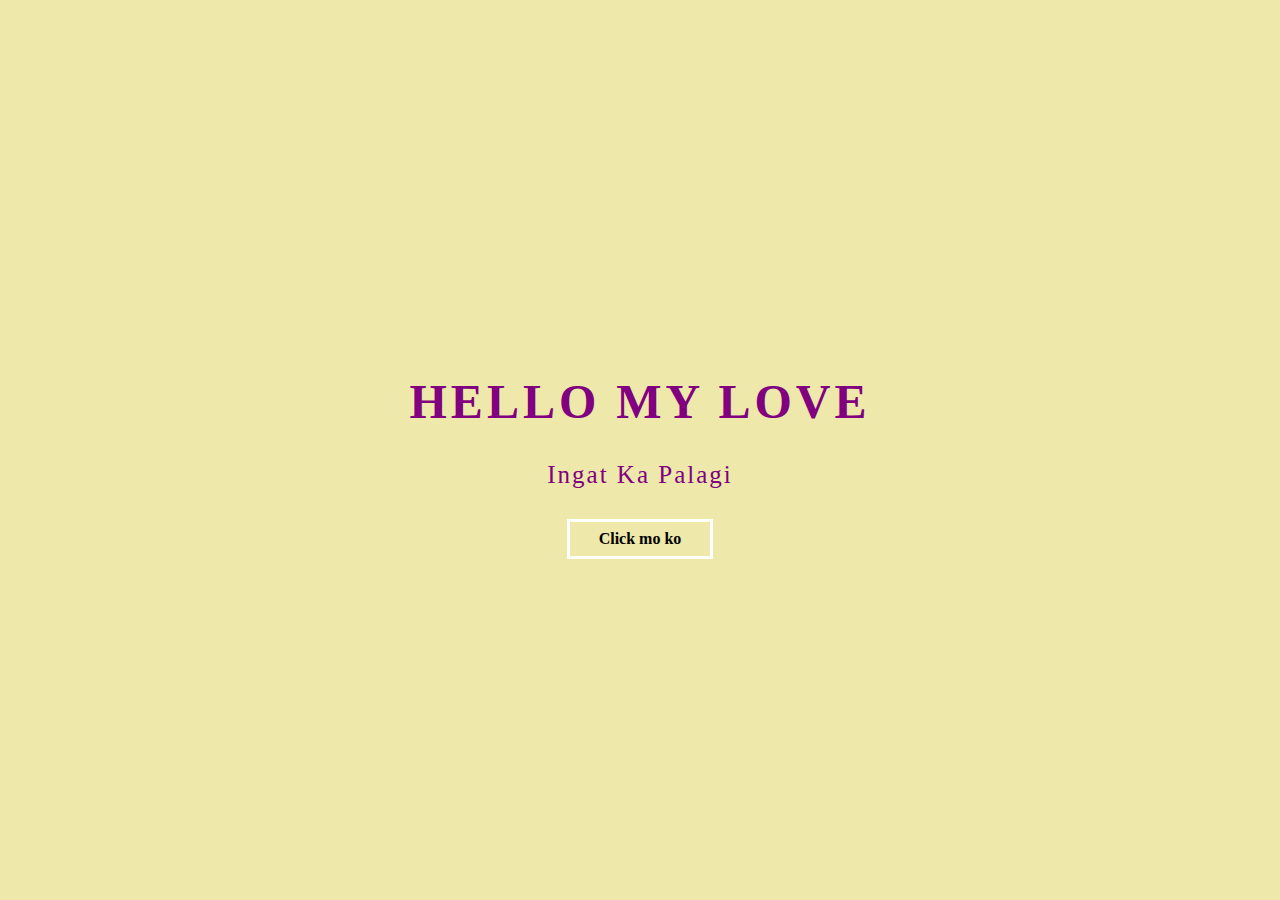
<file: index.html>
<!DOCTYPE html>
<html lang="en">
<head>
    <meta charset="UTF-8">
    <meta name="viewport" content="width=device-width, initial-scale=1.0">
    <title>For you my love</title>

    <style>
        body {
            background: palegoldenrod;
            font-family: cursive;
            margin: 0;
            padding: 0;
            display: flex;
            justify-content: center;
            align-items: center;
            min-height: 100vh;
        }

        .wrapper {
            text-align: center;
        }

        h1 {
            text-align: center;
            letter-spacing: 4px;
            font-size: 3rem;
            text-transform: uppercase;
            color: purple;
        }

        span {
            text-align: center;
            font-size: 25px;
            color: purple;
            letter-spacing: 2px;
            text-transform:capitalize;
        }

        .button {
            display: flex;
            align-items: center;
            justify-content: center;
        }

    
        .btn {
            display: inline-block;
            padding: 0.5rem 1.8rem;
            font-size: 16px;
            font-weight: 700;
            color: #000;
            border: 3px solid rgb(255, 255, 255);
            cursor: pointer;
            position: relative;
            margin-top: 30px;
            background-color: transparent;
            text-decoration: none;
            overflow: hidden;
            z-index: 1;
            font-family: inherit;
        }

        .btn::before {
            content: "";
            position: absolute;
            left: 0;
            top: 0;
            width: 100%;
            height: 100%;
            background-color: rgb(255, 255, 255);
            transform: translateX(-100%);
            transition: all .3s;
            z-index: -1;
        }

        .btn:hover::before {
            transform: translateX(0);
        }
    </style>


</head>
<body>
    

     <div class="wrapper">
     <h1>Hello my love</h1>
     <span>Ingat ka palagi</span>
     <div class="button">
     <a class="btn" href="flowers.html">Click mo ko</a>
     </div>
    </div>

</body>
</html>
</file>
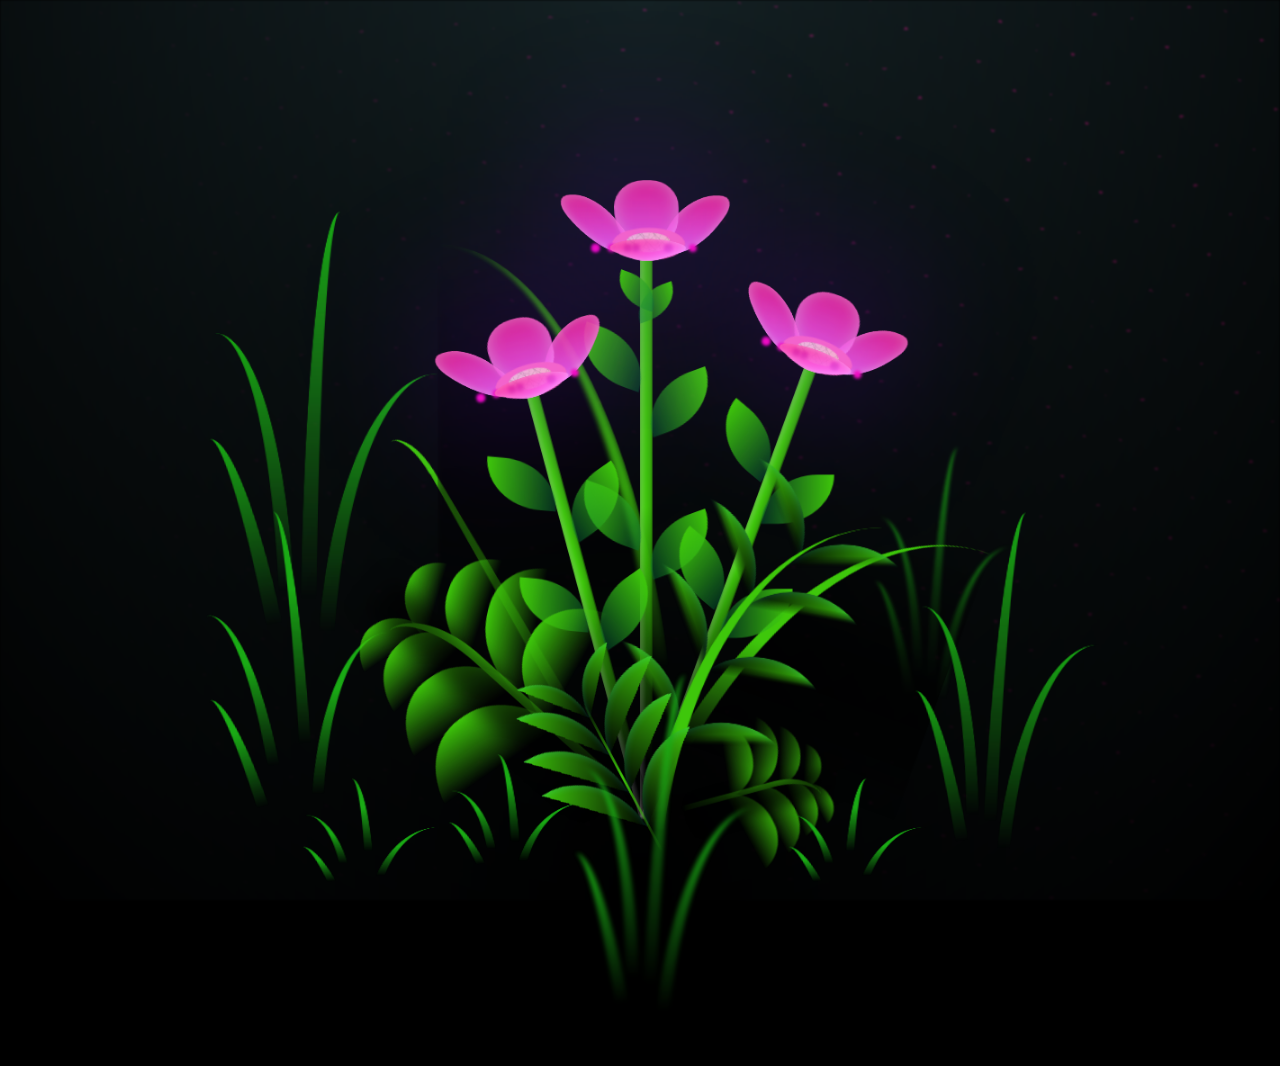
<file: flowers.html>
<!DOCTYPE html>
<html lang="en">
<head>
    <meta charset="UTF-8">
    <meta http-equiv="X-UA-Compatible" content="IE=edge">
    <meta name="viewport" content="width=device-width, initial-scale=1.0">
    <link rel="stylesheet" href="main.css">
    <link rel="icon" href="flowers.png" type="image/x-icon">
    <title>Flowers 4 U</title>
</head>
<body class="container">
    <div class="night"></div>
    <div class="flowers">
      <div class="flower flower--1">
        <div class="flower__leafs flower__leafs--1">
          <div class="flower__leaf flower__leaf--1"></div>
          <div class="flower__leaf flower__leaf--2"></div>
          <div class="flower__leaf flower__leaf--3"></div>
          <div class="flower__leaf flower__leaf--4"></div>
          <div class="flower__white-circle"></div>
  
          <div class="flower__light flower__light--1"></div>
          <div class="flower__light flower__light--2"></div>
          <div class="flower__light flower__light--3"></div>
          <div class="flower__light flower__light--4"></div>
          <div class="flower__light flower__light--5"></div>
          <div class="flower__light flower__light--6"></div>
          <div class="flower__light flower__light--7"></div>
          <div class="flower__light flower__light--8"></div>
  
        </div>
        <div class="flower__line">
          <div class="flower__line__leaf flower__line__leaf--1"></div>
          <div class="flower__line__leaf flower__line__leaf--2"></div>
          <div class="flower__line__leaf flower__line__leaf--3"></div>
          <div class="flower__line__leaf flower__line__leaf--4"></div>
          <div class="flower__line__leaf flower__line__leaf--5"></div>
          <div class="flower__line__leaf flower__line__leaf--6"></div>
        </div>
      </div>
  
      <div class="flower flower--2">
        <div class="flower__leafs flower__leafs--2">
          <div class="flower__leaf flower__leaf--1"></div>
          <div class="flower__leaf flower__leaf--2"></div>
          <div class="flower__leaf flower__leaf--3"></div>
          <div class="flower__leaf flower__leaf--4"></div>
          <div class="flower__white-circle"></div>
  
          <div class="flower__light flower__light--1"></div>
          <div class="flower__light flower__light--2"></div>
          <div class="flower__light flower__light--3"></div>
          <div class="flower__light flower__light--4"></div>
          <div class="flower__light flower__light--5"></div>
          <div class="flower__light flower__light--6"></div>
          <div class="flower__light flower__light--7"></div>
          <div class="flower__light flower__light--8"></div>
  
        </div>
        <div class="flower__line">
          <div class="flower__line__leaf flower__line__leaf--1"></div>
          <div class="flower__line__leaf flower__line__leaf--2"></div>
          <div class="flower__line__leaf flower__line__leaf--3"></div>
          <div class="flower__line__leaf flower__line__leaf--4"></div>
        </div>
      </div>
  
      <div class="flower flower--3">
        <div class="flower__leafs flower__leafs--3">
          <div class="flower__leaf flower__leaf--1"></div>
          <div class="flower__leaf flower__leaf--2"></div>
          <div class="flower__leaf flower__leaf--3"></div>
          <div class="flower__leaf flower__leaf--4"></div>
          <div class="flower__white-circle"></div>
  
          <div class="flower__light flower__light--1"></div>
          <div class="flower__light flower__light--2"></div>
          <div class="flower__light flower__light--3"></div>
          <div class="flower__light flower__light--4"></div>
          <div class="flower__light flower__light--5"></div>
          <div class="flower__light flower__light--6"></div>
          <div class="flower__light flower__light--7"></div>
          <div class="flower__light flower__light--8"></div>
  
        </div>
        <div class="flower__line">
          <div class="flower__line__leaf flower__line__leaf--1"></div>
          <div class="flower__line__leaf flower__line__leaf--2"></div>
          <div class="flower__line__leaf flower__line__leaf--3"></div>
          <div class="flower__line__leaf flower__line__leaf--4"></div>
        </div>
      </div>
  
      <div class="grow-ans" style="--d:1.2s">
        <div class="flower__g-long">
          <div class="flower__g-long__top"></div>
          <div class="flower__g-long__bottom"></div>
        </div>
      </div>
  
      <div class="growing-grass">
        <div class="flower__grass flower__grass--1">
          <div class="flower__grass--top"></div>
          <div class="flower__grass--bottom"></div>
          <div class="flower__grass__leaf flower__grass__leaf--1"></div>
          <div class="flower__grass__leaf flower__grass__leaf--2"></div>
          <div class="flower__grass__leaf flower__grass__leaf--3"></div>
          <div class="flower__grass__leaf flower__grass__leaf--4"></div>
          <div class="flower__grass__leaf flower__grass__leaf--5"></div>
          <div class="flower__grass__leaf flower__grass__leaf--6"></div>
          <div class="flower__grass__leaf flower__grass__leaf--7"></div>
          <div class="flower__grass__leaf flower__grass__leaf--8"></div>
          <div class="flower__grass__overlay"></div>
        </div>
      </div>
  
      <div class="growing-grass">
        <div class="flower__grass flower__grass--2">
          <div class="flower__grass--top"></div>
          <div class="flower__grass--bottom"></div>
          <div class="flower__grass__leaf flower__grass__leaf--1"></div>
          <div class="flower__grass__leaf flower__grass__leaf--2"></div>
          <div class="flower__grass__leaf flower__grass__leaf--3"></div>
          <div class="flower__grass__leaf flower__grass__leaf--4"></div>
          <div class="flower__grass__leaf flower__grass__leaf--5"></div>
          <div class="flower__grass__leaf flower__grass__leaf--6"></div>
          <div class="flower__grass__leaf flower__grass__leaf--7"></div>
          <div class="flower__grass__leaf flower__grass__leaf--8"></div>
          <div class="flower__grass__overlay"></div>
        </div>
      </div>
  
      <div class="grow-ans" style="--d:2.4s">
        <div class="flower__g-right flower__g-right--1">
          <div class="leaf"></div>
        </div>
      </div>
  
      <div class="grow-ans" style="--d:2.8s">
        <div class="flower__g-right flower__g-right--2">
          <div class="leaf"></div>
        </div>
      </div>
  
      <div class="grow-ans" style="--d:2.8s">
        <div class="flower__g-front">
          <div class="flower__g-front__leaf-wrapper flower__g-front__leaf-wrapper--1">
            <div class="flower__g-front__leaf"></div>
          </div>
          <div class="flower__g-front__leaf-wrapper flower__g-front__leaf-wrapper--2">
            <div class="flower__g-front__leaf"></div>
          </div>
          <div class="flower__g-front__leaf-wrapper flower__g-front__leaf-wrapper--3">
            <div class="flower__g-front__leaf"></div>
          </div>
          <div class="flower__g-front__leaf-wrapper flower__g-front__leaf-wrapper--4">
            <div class="flower__g-front__leaf"></div>
          </div>
          <div class="flower__g-front__leaf-wrapper flower__g-front__leaf-wrapper--5">
            <div class="flower__g-front__leaf"></div>
          </div>
          <div class="flower__g-front__leaf-wrapper flower__g-front__leaf-wrapper--6">
            <div class="flower__g-front__leaf"></div>
          </div>
          <div class="flower__g-front__leaf-wrapper flower__g-front__leaf-wrapper--7">
            <div class="flower__g-front__leaf"></div>
          </div>
          <div class="flower__g-front__leaf-wrapper flower__g-front__leaf-wrapper--8">
            <div class="flower__g-front__leaf"></div>
          </div>
          <div class="flower__g-front__line"></div>
        </div>
      </div>
  
      <div class="grow-ans" style="--d:3.2s">
        <div class="flower__g-fr">
          <div class="leaf"></div>
          <div class="flower__g-fr__leaf flower__g-fr__leaf--1"></div>
          <div class="flower__g-fr__leaf flower__g-fr__leaf--2"></div>
          <div class="flower__g-fr__leaf flower__g-fr__leaf--3"></div>
          <div class="flower__g-fr__leaf flower__g-fr__leaf--4"></div>
          <div class="flower__g-fr__leaf flower__g-fr__leaf--5"></div>
          <div class="flower__g-fr__leaf flower__g-fr__leaf--6"></div>
          <div class="flower__g-fr__leaf flower__g-fr__leaf--7"></div>
          <div class="flower__g-fr__leaf flower__g-fr__leaf--8"></div>
        </div>
      </div>
  
      <div class="long-g long-g--0">
        <div class="grow-ans" style="--d:3s">
          <div class="leaf leaf--0"></div>
        </div>
        <div class="grow-ans" style="--d:2.2s">
          <div class="leaf leaf--1"></div>
        </div>
        <div class="grow-ans" style="--d:3.4s">
          <div class="leaf leaf--2"></div>
        </div>
        <div class="grow-ans" style="--d:3.6s">
          <div class="leaf leaf--3"></div>
        </div>
      </div>
  
      <div class="long-g long-g--1">
        <div class="grow-ans" style="--d:3.6s">
          <div class="leaf leaf--0"></div>
        </div>
        <div class="grow-ans" style="--d:3.8s">
          <div class="leaf leaf--1"></div>
        </div>
        <div class="grow-ans" style="--d:4s">
          <div class="leaf leaf--2"></div>
        </div>
        <div class="grow-ans" style="--d:4.2s">
          <div class="leaf leaf--3"></div>
        </div>
      </div>
  
      <div class="long-g long-g--2">
        <div class="grow-ans" style="--d:4s">
          <div class="leaf leaf--0"></div>
        </div>
        <div class="grow-ans" style="--d:4.2s">
          <div class="leaf leaf--1"></div>
        </div>
        <div class="grow-ans" style="--d:4.4s">
          <div class="leaf leaf--2"></div>
        </div>
        <div class="grow-ans" style="--d:4.6s">
          <div class="leaf leaf--3"></div>
        </div>
      </div>
  
      <div class="long-g long-g--3">
        <div class="grow-ans" style="--d:4s">
          <div class="leaf leaf--0"></div>
        </div>
        <div class="grow-ans" style="--d:4.2s">
          <div class="leaf leaf--1"></div>
        </div>
        <div class="grow-ans" style="--d:3s">
          <div class="leaf leaf--2"></div>
        </div>
        <div class="grow-ans" style="--d:3.6s">
          <div class="leaf leaf--3"></div>
        </div>
      </div>
  
      <div class="long-g long-g--4">
        <div class="grow-ans" style="--d:4s">
          <div class="leaf leaf--0"></div>
        </div>
        <div class="grow-ans" style="--d:4.2s">
          <div class="leaf leaf--1"></div>
        </div>
        <div class="grow-ans" style="--d:3s">
          <div class="leaf leaf--2"></div>
        </div>
        <div class="grow-ans" style="--d:3.6s">
          <div class="leaf leaf--3"></div>
        </div>
      </div>
  
      <div class="long-g long-g--5">
        <div class="grow-ans" style="--d:4s">
          <div class="leaf leaf--0"></div>
        </div>
        <div class="grow-ans" style="--d:4.2s">
          <div class="leaf leaf--1"></div>
        </div>
        <div class="grow-ans" style="--d:3s">
          <div class="leaf leaf--2"></div>
        </div>
        <div class="grow-ans" style="--d:3.6s">
          <div class="leaf leaf--3"></div>
        </div>
      </div>
  
      <div class="long-g long-g--6">
        <div class="grow-ans" style="--d:4.2s">
          <div class="leaf leaf--0"></div>
        </div>
        <div class="grow-ans" style="--d:4.4s">
          <div class="leaf leaf--1"></div>
        </div>
        <div class="grow-ans" style="--d:4.6s">
          <div class="leaf leaf--2"></div>
        </div>
        <div class="grow-ans" style="--d:4.8s">
          <div class="leaf leaf--3"></div>
        </div>
      </div>
  
      <div class="long-g long-g--7">
        <div class="grow-ans" style="--d:3s">
          <div class="leaf leaf--0"></div>
        </div>
        <div class="grow-ans" style="--d:3.2s">
          <div class="leaf leaf--1"></div>
        </div>
        <div class="grow-ans" style="--d:3.5s">
          <div class="leaf leaf--2"></div>
        </div>
        <div class="grow-ans" style="--d:3.6s">
          <div class="leaf leaf--3"></div>
        </div>
      </div>
    </div>
    <script src="main.js"></script>
    <div class="bubbles">
        <div class="bubble"><svg class="heart" viewBox="0 0 32 32">
            <title>heart22</title>
            <path d="M23.6 2c-3.363 0-6.258 2.736-7.599 5.594-1.342-2.858-4.237-5.594-7.601-5.594-4.637 0-8.4 3.764-8.4 8.401 0 9.433 9.516 11.906 16.001 21.232 6.13-9.268 15.999-12.1 15.999-21.232 0-4.637-3.763-8.401-8.4-8.401z"></path>
          </svg>
        </div>
        <div class="bubble"><svg class="heart" viewBox="0 0 32 32">
            <title>heart22</title>
            <path d="M23.6 2c-3.363 0-6.258 2.736-7.599 5.594-1.342-2.858-4.237-5.594-7.601-5.594-4.637 0-8.4 3.764-8.4 8.401 0 9.433 9.516 11.906 16.001 21.232 6.13-9.268 15.999-12.1 15.999-21.232 0-4.637-3.763-8.401-8.4-8.401z"></path>
          </svg>
        </div>
        <div class="bubble"><svg class="heart" viewBox="0 0 32 32">
            <title>heart22</title>
            <path d="M23.6 2c-3.363 0-6.258 2.736-7.599 5.594-1.342-2.858-4.237-5.594-7.601-5.594-4.637 0-8.4 3.764-8.4 8.401 0 9.433 9.516 11.906 16.001 21.232 6.13-9.268 15.999-12.1 15.999-21.232 0-4.637-3.763-8.401-8.4-8.401z"></path>
          </svg>
        </div>
        <div class="bubble"><svg class="heart" viewBox="0 0 32 32">
            <title>heart22</title>
            <path d="M23.6 2c-3.363 0-6.258 2.736-7.599 5.594-1.342-2.858-4.237-5.594-7.601-5.594-4.637 0-8.4 3.764-8.4 8.401 0 9.433 9.516 11.906 16.001 21.232 6.13-9.268 15.999-12.1 15.999-21.232 0-4.637-3.763-8.401-8.4-8.401z"></path>
          </svg>
        </div>
        <div class="bubble"><svg class="heart" viewBox="0 0 32 32">
            <title>heart22</title>
            <path d="M23.6 2c-3.363 0-6.258 2.736-7.599 5.594-1.342-2.858-4.237-5.594-7.601-5.594-4.637 0-8.4 3.764-8.4 8.401 0 9.433 9.516 11.906 16.001 21.232 6.13-9.268 15.999-12.1 15.999-21.232 0-4.637-3.763-8.401-8.4-8.401z"></path>
          </svg>
        </div>
        <div class="bubble"><svg class="heart" viewBox="0 0 32 32">
            <title>heart22</title>
            <path d="M23.6 2c-3.363 0-6.258 2.736-7.599 5.594-1.342-2.858-4.237-5.594-7.601-5.594-4.637 0-8.4 3.764-8.4 8.401 0 9.433 9.516 11.906 16.001 21.232 6.13-9.268 15.999-12.1 15.999-21.232 0-4.637-3.763-8.401-8.4-8.401z"></path>
          </svg>
        </div>
        <div class="bubble"><svg class="heart" viewBox="0 0 32 32">
            <title>heart22</title>
            <path d="M23.6 2c-3.363 0-6.258 2.736-7.599 5.594-1.342-2.858-4.237-5.594-7.601-5.594-4.637 0-8.4 3.764-8.4 8.401 0 9.433 9.516 11.906 16.001 21.232 6.13-9.268 15.999-12.1 15.999-21.232 0-4.637-3.763-8.401-8.4-8.401z"></path>
          </svg>
        </div>
        <div class="bubble"><svg class="heart" viewBox="0 0 32 32">
            <title>heart22</title>
            <path d="M23.6 2c-3.363 0-6.258 2.736-7.599 5.594-1.342-2.858-4.237-5.594-7.601-5.594-4.637 0-8.4 3.764-8.4 8.401 0 9.433 9.516 11.906 16.001 21.232 6.13-9.268 15.999-12.1 15.999-21.232 0-4.637-3.763-8.401-8.4-8.401z"></path>
          </svg>
        </div>
        <div class="bubble"><svg class="heart" viewBox="0 0 32 32">
            <title>heart22</title>
            <path d="M23.6 2c-3.363 0-6.258 2.736-7.599 5.594-1.342-2.858-4.237-5.594-7.601-5.594-4.637 0-8.4 3.764-8.4 8.401 0 9.433 9.516 11.906 16.001 21.232 6.13-9.268 15.999-12.1 15.999-21.232 0-4.637-3.763-8.401-8.4-8.401z"></path>
          </svg>
        </div>
        <div class="bubble"><svg class="heart" viewBox="0 0 32 32">
            <title>heart22</title>
            <path d="M23.6 2c-3.363 0-6.258 2.736-7.599 5.594-1.342-2.858-4.237-5.594-7.601-5.594-4.637 0-8.4 3.764-8.4 8.401 0 9.433 9.516 11.906 16.001 21.232 6.13-9.268 15.999-12.1 15.999-21.232 0-4.637-3.763-8.401-8.4-8.401z"></path>
          </svg>
        </div>
        <div class="bubble"><svg class="heart" viewBox="0 0 32 32">
            <title>heart22</title>
            <path d="M23.6 2c-3.363 0-6.258 2.736-7.599 5.594-1.342-2.858-4.237-5.594-7.601-5.594-4.637 0-8.4 3.764-8.4 8.401 0 9.433 9.516 11.906 16.001 21.232 6.13-9.268 15.999-12.1 15.999-21.232 0-4.637-3.763-8.401-8.4-8.401z"></path>
          </svg>
        </div>
        <div class="bubble"><svg class="heart" viewBox="0 0 32 32">
            <title>heart22</title>
            <path d="M23.6 2c-3.363 0-6.258 2.736-7.599 5.594-1.342-2.858-4.237-5.594-7.601-5.594-4.637 0-8.4 3.764-8.4 8.401 0 9.433 9.516 11.906 16.001 21.232 6.13-9.268 15.999-12.1 15.999-21.232 0-4.637-3.763-8.401-8.4-8.401z"></path>
          </svg>
        </div>
        <div class="bubble"><svg class="heart" viewBox="0 0 32 32">
            <title>heart22</title>
            <path d="M23.6 2c-3.363 0-6.258 2.736-7.599 5.594-1.342-2.858-4.237-5.594-7.601-5.594-4.637 0-8.4 3.764-8.4 8.401 0 9.433 9.516 11.906 16.001 21.232 6.13-9.268 15.999-12.1 15.999-21.232 0-4.637-3.763-8.401-8.4-8.401z"></path>
          </svg>
        </div>
        <div class="bubble"><svg class="heart" viewBox="0 0 32 32">
            <title>heart22</title>
            <path d="M23.6 2c-3.363 0-6.258 2.736-7.599 5.594-1.342-2.858-4.237-5.594-7.601-5.594-4.637 0-8.4 3.764-8.4 8.401 0 9.433 9.516 11.906 16.001 21.232 6.13-9.268 15.999-12.1 15.999-21.232 0-4.637-3.763-8.401-8.4-8.401z"></path>
          </svg>
        </div>
        <div class="bubble"><svg class="heart" viewBox="0 0 32 32">
            <title>heart22</title>
            <path d="M23.6 2c-3.363 0-6.258 2.736-7.599 5.594-1.342-2.858-4.237-5.594-7.601-5.594-4.637 0-8.4 3.764-8.4 8.401 0 9.433 9.516 11.906 16.001 21.232 6.13-9.268 15.999-12.1 15.999-21.232 0-4.637-3.763-8.401-8.4-8.401z"></path>
          </svg>
        </div>
        <div class="bubble"><svg class="heart" viewBox="0 0 32 32">
            <title>heart22</title>
            <path d="M23.6 2c-3.363 0-6.258 2.736-7.599 5.594-1.342-2.858-4.237-5.594-7.601-5.594-4.637 0-8.4 3.764-8.4 8.401 0 9.433 9.516 11.906 16.001 21.232 6.13-9.268 15.999-12.1 15.999-21.232 0-4.637-3.763-8.401-8.4-8.401z"></path>
          </svg>
        </div>
        <div class="bubble"><svg class="heart" viewBox="0 0 32 32">
            <title>heart22</title>
            <path d="M23.6 2c-3.363 0-6.258 2.736-7.599 5.594-1.342-2.858-4.237-5.594-7.601-5.594-4.637 0-8.4 3.764-8.4 8.401 0 9.433 9.516 11.906 16.001 21.232 6.13-9.268 15.999-12.1 15.999-21.232 0-4.637-3.763-8.401-8.4-8.401z"></path>
          </svg>
        </div>
        <div class="bubble"><svg class="heart" viewBox="0 0 32 32">
            <title>heart22</title>
            <path d="M23.6 2c-3.363 0-6.258 2.736-7.599 5.594-1.342-2.858-4.237-5.594-7.601-5.594-4.637 0-8.4 3.764-8.4 8.401 0 9.433 9.516 11.906 16.001 21.232 6.13-9.268 15.999-12.1 15.999-21.232 0-4.637-3.763-8.401-8.4-8.401z"></path>
          </svg>
        </div>
        <div class="bubble"><svg class="heart" viewBox="0 0 32 32">
            <title>heart22</title>
            <path d="M23.6 2c-3.363 0-6.258 2.736-7.599 5.594-1.342-2.858-4.237-5.594-7.601-5.594-4.637 0-8.4 3.764-8.4 8.401 0 9.433 9.516 11.906 16.001 21.232 6.13-9.268 15.999-12.1 15.999-21.232 0-4.637-3.763-8.401-8.4-8.401z"></path>
          </svg>
        </div>
        <div class="bubble"><svg class="heart" viewBox="0 0 32 32">
            <title>heart22</title>
            <path d="M23.6 2c-3.363 0-6.258 2.736-7.599 5.594-1.342-2.858-4.237-5.594-7.601-5.594-4.637 0-8.4 3.764-8.4 8.401 0 9.433 9.516 11.906 16.001 21.232 6.13-9.268 15.999-12.1 15.999-21.232 0-4.637-3.763-8.401-8.4-8.401z"></path>
          </svg>
  </body>
</html>
</file>
<file: main.css>
*,
*::after,
*::before {
  padding: 0;
  margin: 0;
  box-sizing: border-box;
}

:root {
  --dark-color: #000;
}

body {
  display: flex;
  align-items: flex-end;
  justify-content: center;
  min-height: 100vh;
  background-color: var(--dark-color);
  overflow: hidden;
  perspective: 1000px;
}

.night {
  position: fixed;
  left: 50%;
  top: 0;
  transform: translateX(-50%);
  width: 100%;
  height: 100%;
  filter: blur(0.1vmin);
  background-image: radial-gradient(ellipse at top, transparent 0%, var(--dark-color)), radial-gradient(ellipse at bottom, var(--dark-color), rgba(145, 233, 255, 0.2)), repeating-linear-gradient(220deg, rgb(0, 0, 0) 0px, rgb(0, 0, 0) 19px, transparent 19px, transparent 22px), repeating-linear-gradient(189deg, rgb(0, 0, 0) 0px, rgb(0, 0, 0) 19px, transparent 19px, transparent 22px), repeating-linear-gradient(148deg, rgb(0, 0, 0) 0px, rgb(0, 0, 0) 19px, transparent 19px, transparent 22px), linear-gradient(90deg, rgb(0, 0, 0), rgb(255, 0, 140));
}

.flowers {
  position: relative;
  transform: scale(0.9);
}

.flower {
  position: absolute;
  bottom: 10vmin;
  transform-origin: bottom center;
  z-index: 10;
  --fl-speed: 0.8s;
}
.flower--1 {
  -webkit-animation: moving-flower-1 4s linear infinite;
          animation: moving-flower-1 4s linear infinite;
}
.flower--1 .flower__line {
  height: 70vmin;
  -webkit-animation-delay: 0.3s;
          animation-delay: 0.3s;
}
.flower--1 .flower__line__leaf--1 {
  -webkit-animation: blooming-leaf-right var(--fl-speed) 1.6s backwards;
          animation: blooming-leaf-right var(--fl-speed) 1.6s backwards;
}
.flower--1 .flower__line__leaf--2 {
  -webkit-animation: blooming-leaf-right var(--fl-speed) 1.4s backwards;
          animation: blooming-leaf-right var(--fl-speed) 1.4s backwards;
}
.flower--1 .flower__line__leaf--3 {
  -webkit-animation: blooming-leaf-left var(--fl-speed) 1.2s backwards;
          animation: blooming-leaf-left var(--fl-speed) 1.2s backwards;
}
.flower--1 .flower__line__leaf--4 {
  -webkit-animation: blooming-leaf-left var(--fl-speed) 1s backwards;
          animation: blooming-leaf-left var(--fl-speed) 1s backwards;
}
.flower--1 .flower__line__leaf--5 {
  -webkit-animation: blooming-leaf-right var(--fl-speed) 1.8s backwards;
          animation: blooming-leaf-right var(--fl-speed) 1.8s backwards;
}
.flower--1 .flower__line__leaf--6 {
  -webkit-animation: blooming-leaf-left var(--fl-speed) 2s backwards;
          animation: blooming-leaf-left var(--fl-speed) 2s backwards;
}
.flower--2 {
  left: 50%;
  transform: rotate(20deg);
  -webkit-animation: moving-flower-2 4s linear infinite;
          animation: moving-flower-2 4s linear infinite;
}
.flower--2 .flower__line {
  height: 60vmin;
  -webkit-animation-delay: 0.6s;
          animation-delay: 0.6s;
}
.flower--2 .flower__line__leaf--1 {
  -webkit-animation: blooming-leaf-right var(--fl-speed) 1.9s backwards;
          animation: blooming-leaf-right var(--fl-speed) 1.9s backwards;
}
.flower--2 .flower__line__leaf--2 {
  -webkit-animation: blooming-leaf-right var(--fl-speed) 1.7s backwards;
          animation: blooming-leaf-right var(--fl-speed) 1.7s backwards;
}
.flower--2 .flower__line__leaf--3 {
  -webkit-animation: blooming-leaf-left var(--fl-speed) 1.5s backwards;
          animation: blooming-leaf-left var(--fl-speed) 1.5s backwards;
}
.flower--2 .flower__line__leaf--4 {
  -webkit-animation: blooming-leaf-left var(--fl-speed) 1.3s backwards;
          animation: blooming-leaf-left var(--fl-speed) 1.3s backwards;
}
.flower--3 {
  left: 50%;
  transform: rotate(-15deg);
  -webkit-animation: moving-flower-3 4s linear infinite;
          animation: moving-flower-3 4s linear infinite;
}
.flower--3 .flower__line {
  -webkit-animation-delay: 0.9s;
          animation-delay: 0.9s;
}
.flower--3 .flower__line__leaf--1 {
  -webkit-animation: blooming-leaf-right var(--fl-speed) 2.5s backwards;
          animation: blooming-leaf-right var(--fl-speed) 2.5s backwards;
}
.flower--3 .flower__line__leaf--2 {
  -webkit-animation: blooming-leaf-right var(--fl-speed) 2.3s backwards;
          animation: blooming-leaf-right var(--fl-speed) 2.3s backwards;
}
.flower--3 .flower__line__leaf--3 {
  -webkit-animation: blooming-leaf-left var(--fl-speed) 2.1s backwards;
          animation: blooming-leaf-left var(--fl-speed) 2.1s backwards;
}
.flower--3 .flower__line__leaf--4 {
  -webkit-animation: blooming-leaf-left var(--fl-speed) 1.9s backwards;
          animation: blooming-leaf-left var(--fl-speed) 1.9s backwards;
}
.flower__leafs {
  position: relative;
  -webkit-animation: blooming-flower 2s backwards;
          animation: blooming-flower 2s backwards;
}
.flower__leafs--1 {
  -webkit-animation-delay: 1.1s;
          animation-delay: 1.1s;
}
.flower__leafs--2 {
  -webkit-animation-delay: 1.4s;
          animation-delay: 1.4s;
}
.flower__leafs--3 {
  -webkit-animation-delay: 1.7s;
          animation-delay: 1.7s;
}
.flower__leafs::after {
  content: "";
  position: absolute;
  left: 0;
  top: 0;
  transform: translate(-50%, -100%);
  width: 8vmin;
  height: 8vmin;
  background-color: #7F00FF;
  filter: blur(10vmin);
}
.flower__leaf {
  position: absolute;
  bottom: 0;
  left: 50%;
  width: 8vmin;
  height: 11vmin;
  border-radius: 51% 49% 47% 53%/44% 45% 55% 69%;
  background-color: #FC0FC0;
  background-image: linear-gradient(to top, #FF6FFF, #F72798);
  transform-origin: bottom center;
  opacity: 0.9;
  box-shadow: inset 0 0 2vmin rgba(255, 255, 255, 0.5);
}
.flower__leaf--1 {
  transform: translate(-10%, 1%) rotateY(40deg) rotateX(-50deg);
}
.flower__leaf--2 {
  transform: translate(-50%, -4%) rotateX(40deg);
}
.flower__leaf--3 {
  transform: translate(-90%, 0%) rotateY(45deg) rotateX(50deg);
}
.flower__leaf--4 {
  width: 8vmin;
  height: 8vmin;
  transform-origin: bottom left;
  border-radius: 4vmin 10vmin 4vmin 4vmin;
  transform: translate(0%, 18%) rotateX(70deg) rotate(-43deg);
  background-image: linear-gradient(to top, #FF6FFF, #F72798);
  z-index: 1;
  opacity: 0.8;
}
.flower__white-circle {
  position: absolute;
  left: -3.5vmin;
  top: -3vmin;
  width: 9vmin;
  height: 4vmin;
  border-radius: 50%;
  background-color: #FF6EC7;
}
.flower__white-circle::after {
  content: "";
  position: absolute;
  left: 50%;
  top: 45%;
  transform: translate(-50%, -50%);
  width: 60%;
  height: 60%;
  border-radius: inherit;
  background-image: repeating-linear-gradient(135deg, rgba(0, 0, 0, 0.03) 0px, rgba(0, 0, 0, 0.03) 1px, transparent 1px, transparent 12px), repeating-linear-gradient(45deg, rgba(0, 0, 0, 0.03) 0px, rgba(0, 0, 0, 0.03) 1px, transparent 1px, transparent 12px), repeating-linear-gradient(67.5deg, rgba(0, 0, 0, 0.03) 0px, rgba(0, 0, 0, 0.03) 1px, transparent 1px, transparent 12px), repeating-linear-gradient(135deg, rgba(0, 0, 0, 0.03) 0px, rgba(0, 0, 0, 0.03) 1px, transparent 1px, transparent 12px), repeating-linear-gradient(45deg, rgba(0, 0, 0, 0.03) 0px, rgba(0, 0, 0, 0.03) 1px, transparent 1px, transparent 12px), repeating-linear-gradient(112.5deg, rgba(0, 0, 0, 0.03) 0px, rgba(0, 0, 0, 0.03) 1px, transparent 1px, transparent 12px), repeating-linear-gradient(112.5deg, rgba(0, 0, 0, 0.03) 0px, rgba(0, 0, 0, 0.03) 1px, transparent 1px, transparent 12px), repeating-linear-gradient(45deg, rgba(0, 0, 0, 0.03) 0px, rgba(0, 0, 0, 0.03) 1px, transparent 1px, transparent 12px), repeating-linear-gradient(22.5deg, rgba(0, 0, 0, 0.03) 0px, rgba(0, 0, 0, 0.03) 1px, transparent 1px, transparent 12px), repeating-linear-gradient(45deg, rgba(0, 0, 0, 0.03) 0px, rgba(0, 0, 0, 0.03) 1px, transparent 1px, transparent 12px), repeating-linear-gradient(22.5deg, rgba(0, 0, 0, 0.03) 0px, rgba(0, 0, 0, 0.03) 1px, transparent 1px, transparent 12px), repeating-linear-gradient(135deg, rgba(0, 0, 0, 0.03) 0px, rgba(0, 0, 0, 0.03) 1px, transparent 1px, transparent 12px), repeating-linear-gradient(157.5deg, rgba(0, 0, 0, 0.03) 0px, rgba(0, 0, 0, 0.03) 1px, transparent 1px, transparent 12px), repeating-linear-gradient(67.5deg, rgba(0, 0, 0, 0.03) 0px, rgba(0, 0, 0, 0.03) 1px, transparent 1px, transparent 12px), repeating-linear-gradient(67.5deg, rgba(0, 0, 0, 0.03) 0px, rgba(0, 0, 0, 0.03) 1px, transparent 1px, transparent 12px), linear-gradient(90deg, rgb(248, 200, 220), rgb(255, 192, 203));
}
.flower__line {
  height: 55vmin;
  width: 1.5vmin;
  background-image: linear-gradient(to left, rgba(0, 0, 0, 0.2), transparent, rgba(255, 255, 255, 0.2)), linear-gradient(to top, transparent 10%, #3EC70B, #3EC70B);
  box-shadow: inset 0 0 2px rgba(0, 0, 0, 0.5);
  -webkit-animation: grow-flower-tree 4s backwards;
          animation: grow-flower-tree 4s backwards;
}
.flower__line__leaf {
  --w: 7vmin;
  --h: calc(var(--w) + 2vmin);
  position: absolute;
  top: 20%;
  left: 90%;
  width: var(--w);
  height: var(--h);
  border-top-right-radius: var(--h);
  border-bottom-left-radius: var(--h);
  background-image: linear-gradient(to top, rgba(6, 110, 62, 0.4), #3EC70B);
}
.flower__line__leaf--1 {
  transform: rotate(70deg) rotateY(30deg);
}
.flower__line__leaf--2 {
  top: 45%;
  transform: rotate(70deg) rotateY(30deg);
}
.flower__line__leaf--3, .flower__line__leaf--4, .flower__line__leaf--6 {
  border-top-right-radius: 0;
  border-bottom-left-radius: 0;
  border-top-left-radius: var(--h);
  border-bottom-right-radius: var(--h);
  left: -460%;
  top: 12%;
  transform: rotate(-70deg) rotateY(30deg);
}
.flower__line__leaf--4 {
  top: 40%;
}
.flower__line__leaf--5 {
  top: 0;
  transform-origin: left;
  transform: rotate(70deg) rotateY(30deg) scale(0.6);
}
.flower__line__leaf--6 {
  top: -2%;
  left: -450%;
  transform-origin: right;
  transform: rotate(-70deg) rotateY(30deg) scale(0.6);
}
.flower__light {
  position: absolute;
  bottom: 0vmin;
  width: 1vmin;
  height: 1vmin;
  background-color: rgb(137, 0, 133);
  border-radius: 50%;
  filter: blur(0.2vmin);
  -webkit-animation: light-ans 4s linear infinite backwards;
          animation: light-ans 4s linear infinite backwards;
}
.flower__light:nth-child(odd) {
  background-color: #FC0FC0;
}
.flower__light--1 {
  left: -2vmin;
  -webkit-animation-delay: 1s;
          animation-delay: 1s;
}
.flower__light--2 {
  left: 3vmin;
  -webkit-animation-delay: 0.5s;
          animation-delay: 0.5s;
}
.flower__light--3 {
  left: -6vmin;
  -webkit-animation-delay: 0.3s;
          animation-delay: 0.3s;
}
.flower__light--4 {
  left: 6vmin;
  -webkit-animation-delay: 0.9s;
          animation-delay: 0.9s;
}
.flower__light--5 {
  left: -1vmin;
  -webkit-animation-delay: 1.5s;
          animation-delay: 1.5s;
}
.flower__light--6 {
  left: -4vmin;
  -webkit-animation-delay: 3s;
          animation-delay: 3s;
}
.flower__light--7 {
  left: 3vmin;
  -webkit-animation-delay: 2s;
          animation-delay: 2s;
}
.flower__light--8 {
  left: -6vmin;
  -webkit-animation-delay: 3.5s;
          animation-delay: 3.5s;
}
.flower__grass {
  --c: #3EC70B;
  --line-w: 1.5vmin;
  position: absolute;
  bottom: 12vmin;
  left: -7vmin;
  display: flex;
  flex-direction: column;
  align-items: flex-end;
  z-index: 20;
  transform-origin: bottom center;
  transform: rotate(-48deg) rotateY(40deg);
}
.flower__grass--1 {
  -webkit-animation: moving-grass 2s linear infinite;
          animation: moving-grass 2s linear infinite;
}
.flower__grass--2 {
  left: 2vmin;
  bottom: 10vmin;
  transform: scale(0.5) rotate(75deg) rotateX(10deg) rotateY(-200deg);
  opacity: 0.8;
  z-index: 0;
  -webkit-animation: moving-grass--2 1.5s linear infinite;
          animation: moving-grass--2 1.5s linear infinite;
}
.flower__grass--top {
  width: 7vmin;
  height: 10vmin;
  border-top-right-radius: 100%;
  border-right: var(--line-w) solid var(--c);
  transform-origin: bottom center;
  transform: rotate(-2deg);
}
.flower__grass--bottom {
  margin-top: -2px;
  width: var(--line-w);
  height: 25vmin;
  background-image: linear-gradient(to top, transparent, var(--c));
}
.flower__grass__leaf {
  --size: 10vmin;
  position: absolute;
  width: calc(var(--size) * 2.1);
  height: var(--size);
  border-top-left-radius: var(--size);
  border-top-right-radius: var(--size);
  background-image: linear-gradient(to top, transparent, transparent 30%, var(--c));
  z-index: 100;
}
.flower__grass__leaf--1 {
  top: -6%;
  left: 30%;
  --size: 6vmin;
  transform: rotate(-20deg);
  -webkit-animation: growing-grass-ans--1 2s 2.6s backwards;
          animation: growing-grass-ans--1 2s 2.6s backwards;
}
@-webkit-keyframes growing-grass-ans--1 {
  0% {
    transform-origin: bottom left;
    transform: rotate(-20deg) scale(0);
  }
}
@keyframes growing-grass-ans--1 {
  0% {
    transform-origin: bottom left;
    transform: rotate(-20deg) scale(0);
  }
}
.flower__grass__leaf--2 {
  top: -5%;
  left: -110%;
  --size: 6vmin;
  transform: rotate(10deg);
  -webkit-animation: growing-grass-ans--2 2s 2.4s linear backwards;
          animation: growing-grass-ans--2 2s 2.4s linear backwards;
}
@-webkit-keyframes growing-grass-ans--2 {
  0% {
    transform-origin: bottom right;
    transform: rotate(10deg) scale(0);
  }
}
@keyframes growing-grass-ans--2 {
  0% {
    transform-origin: bottom right;
    transform: rotate(10deg) scale(0);
  }
}
.flower__grass__leaf--3 {
  top: 5%;
  left: 60%;
  --size: 8vmin;
  transform: rotate(-18deg) rotateX(-20deg);
  -webkit-animation: growing-grass-ans--3 2s 2.2s linear backwards;
          animation: growing-grass-ans--3 2s 2.2s linear backwards;
}
@-webkit-keyframes growing-grass-ans--3 {
  0% {
    transform-origin: bottom left;
    transform: rotate(-18deg) rotateX(-20deg) scale(0);
  }
}
@keyframes growing-grass-ans--3 {
  0% {
    transform-origin: bottom left;
    transform: rotate(-18deg) rotateX(-20deg) scale(0);
  }
}
.flower__grass__leaf--4 {
  top: 6%;
  left: -135%;
  --size: 8vmin;
  transform: rotate(2deg);
  -webkit-animation: growing-grass-ans--4 2s 2s linear backwards;
          animation: growing-grass-ans--4 2s 2s linear backwards;
}
@-webkit-keyframes growing-grass-ans--4 {
  0% {
    transform-origin: bottom right;
    transform: rotate(2deg) scale(0);
  }
}
@keyframes growing-grass-ans--4 {
  0% {
    transform-origin: bottom right;
    transform: rotate(2deg) scale(0);
  }
}
.flower__grass__leaf--5 {
  top: 20%;
  left: 60%;
  --size: 10vmin;
  transform: rotate(-24deg) rotateX(-20deg);
  -webkit-animation: growing-grass-ans--5 2s 1.8s linear backwards;
          animation: growing-grass-ans--5 2s 1.8s linear backwards;
}
@-webkit-keyframes growing-grass-ans--5 {
  0% {
    transform-origin: bottom left;
    transform: rotate(-24deg) rotateX(-20deg) scale(0);
  }
}
@keyframes growing-grass-ans--5 {
  0% {
    transform-origin: bottom left;
    transform: rotate(-24deg) rotateX(-20deg) scale(0);
  }
}
.flower__grass__leaf--6 {
  top: 22%;
  left: -180%;
  --size: 10vmin;
  transform: rotate(10deg);
  -webkit-animation: growing-grass-ans--6 2s 1.6s linear backwards;
          animation: growing-grass-ans--6 2s 1.6s linear backwards;
}
@-webkit-keyframes growing-grass-ans--6 {
  0% {
    transform-origin: bottom right;
    transform: rotate(10deg) scale(0);
  }
}
@keyframes growing-grass-ans--6 {
  0% {
    transform-origin: bottom right;
    transform: rotate(10deg) scale(0);
  }
}
.flower__grass__leaf--7 {
  top: 39%;
  left: 70%;
  --size: 10vmin;
  transform: rotate(-10deg);
  -webkit-animation: growing-grass-ans--7 2s 1.4s linear backwards;
          animation: growing-grass-ans--7 2s 1.4s linear backwards;
}
@-webkit-keyframes growing-grass-ans--7 {
  0% {
    transform-origin: bottom left;
    transform: rotate(-10deg) scale(0);
  }
}
@keyframes growing-grass-ans--7 {
  0% {
    transform-origin: bottom left;
    transform: rotate(-10deg) scale(0);
  }
}
.flower__grass__leaf--8 {
  top: 40%;
  left: -215%;
  --size: 11vmin;
  transform: rotate(10deg);
  -webkit-animation: growing-grass-ans--8 2s 1.2s linear backwards;
          animation: growing-grass-ans--8 2s 1.2s linear backwards;
}
@-webkit-keyframes growing-grass-ans--8 {
  0% {
    transform-origin: bottom right;
    transform: rotate(10deg) scale(0);
  }
}
@keyframes growing-grass-ans--8 {
  0% {
    transform-origin: bottom right;
    transform: rotate(10deg) scale(0);
  }
}
.flower__grass__overlay {
  position: absolute;
  top: -10%;
  right: 0%;
  width: 100%;
  height: 100%;
  background-color: rgba(0, 0, 0, 0.6);
  filter: blur(1.5vmin);
  z-index: 100;
}
.flower__g-long {
  --w: 2vmin;
  --h: 6vmin;
  --c: #3EC70B;
  position: absolute;
  bottom: 10vmin;
  left: -3vmin;
  transform-origin: bottom center;
  transform: rotate(-30deg) rotateY(-20deg);
  display: flex;
  flex-direction: column;
  align-items: flex-end;
  -webkit-animation: flower-g-long-ans 3s linear infinite;
          animation: flower-g-long-ans 3s linear infinite;
}
@-webkit-keyframes flower-g-long-ans {
  0%, 100% {
    transform: rotate(-30deg) rotateY(-20deg);
  }
  50% {
    transform: rotate(-32deg) rotateY(-20deg);
  }
}
@keyframes flower-g-long-ans {
  0%, 100% {
    transform: rotate(-30deg) rotateY(-20deg);
  }
  50% {
    transform: rotate(-32deg) rotateY(-20deg);
  }
}
.flower__g-long__top {
  top: calc(var(--h) * -1);
  width: calc(var(--w) + 1vmin);
  height: var(--h);
  border-top-right-radius: 100%;
  border-right: 0.7vmin solid var(--c);
  transform: translate(-0.7vmin, 1vmin);
}
.flower__g-long__bottom {
  width: var(--w);
  height: 50vmin;
  transform-origin: bottom center;
  background-image: linear-gradient(to top, transparent 30%, var(--c));
  box-shadow: inset 0 0 2px rgba(0, 0, 0, 0.5);
  -webkit-clip-path: polygon(35% 0, 65% 1%, 100% 100%, 0% 100%);
          clip-path: polygon(35% 0, 65% 1%, 100% 100%, 0% 100%);
}
.flower__g-right {
  position: absolute;
  bottom: 6vmin;
  left: -2vmin;
  transform-origin: bottom left;
  transform: rotate(20deg);
}
.flower__g-right .leaf {
  width: 30vmin;
  height: 50vmin;
  border-top-left-radius: 100%;
  border-left: 2vmin solid #3EC70B;
  background-image: linear-gradient(to bottom, transparent, var(--dark-color) 60%);
  -webkit-mask-image: linear-gradient(to top, transparent 30%, #3EC70B 60%);
}
.flower__g-right--1 {
  -webkit-animation: flower-g-right-ans 2.5s linear infinite;
          animation: flower-g-right-ans 2.5s linear infinite;
}
.flower__g-right--2 {
  left: 5vmin;
  transform: rotateY(-180deg);
  -webkit-animation: flower-g-right-ans--2 3s linear infinite;
          animation: flower-g-right-ans--2 3s linear infinite;
}
.flower__g-right--2 .leaf {
  height: 75vmin;
  filter: blur(0.3vmin);
  opacity: 0.8;
}
@-webkit-keyframes flower-g-right-ans {
  0%, 100% {
    transform: rotate(20deg);
  }
  50% {
    transform: rotate(24deg) rotateX(-20deg);
  }
}
@keyframes flower-g-right-ans {
  0%, 100% {
    transform: rotate(20deg);
  }
  50% {
    transform: rotate(24deg) rotateX(-20deg);
  }
}
@-webkit-keyframes flower-g-right-ans--2 {
  0%, 100% {
    transform: rotateY(-180deg) rotate(0deg) rotateX(-20deg);
  }
  50% {
    transform: rotateY(-180deg) rotate(6deg) rotateX(-20deg);
  }
}
@keyframes flower-g-right-ans--2 {
  0%, 100% {
    transform: rotateY(-180deg) rotate(0deg) rotateX(-20deg);
  }
  50% {
    transform: rotateY(-180deg) rotate(6deg) rotateX(-20deg);
  }
}
.flower__g-front {
  position: absolute;
  bottom: 6vmin;
  left: 2.5vmin;
  z-index: 100;
  transform-origin: bottom center;
  transform: rotate(-28deg) rotateY(30deg) scale(1.04);
  -webkit-animation: flower__g-front-ans 2s linear infinite;
          animation: flower__g-front-ans 2s linear infinite;
}
@-webkit-keyframes flower__g-front-ans {
  0%, 100% {
    transform: rotate(-28deg) rotateY(30deg) scale(1.04);
  }
  50% {
    transform: rotate(-35deg) rotateY(40deg) scale(1.04);
  }
}
@keyframes flower__g-front-ans {
  0%, 100% {
    transform: rotate(-28deg) rotateY(30deg) scale(1.04);
  }
  50% {
    transform: rotate(-35deg) rotateY(40deg) scale(1.04);
  }
}
.flower__g-front__line {
  width: 0.3vmin;
  height: 20vmin;
  background-image: linear-gradient(to top, transparent, #3EC70B, transparent 100%);
  position: relative;
}
.flower__g-front__leaf-wrapper {
  position: absolute;
  top: 0;
  left: 0;
  transform-origin: bottom left;
  transform: rotate(10deg);
}
.flower__g-front__leaf-wrapper:nth-child(even) {
  left: 0vmin;
  transform: rotateY(-180deg) rotate(5deg);
  -webkit-animation: flower__g-front__leaf-left-ans 1s ease-in backwards;
          animation: flower__g-front__leaf-left-ans 1s ease-in backwards;
}
.flower__g-front__leaf-wrapper:nth-child(odd) {
  -webkit-animation: flower__g-front__leaf-ans 1s ease-in backwards;
          animation: flower__g-front__leaf-ans 1s ease-in backwards;
}
.flower__g-front__leaf-wrapper--1 {
  top: -8vmin;
  transform: scale(0.7);
  -webkit-animation: flower__g-front__leaf-ans 1s 5.5s ease-in backwards !important;
          animation: flower__g-front__leaf-ans 1s 5.5s ease-in backwards !important;
}
.flower__g-front__leaf-wrapper--2 {
  top: -8vmin;
  transform: rotateY(-180deg) scale(0.7) !important;
  -webkit-animation: flower__g-front__leaf-left-ans-2 1s 4.6s ease-in backwards !important;
          animation: flower__g-front__leaf-left-ans-2 1s 4.6s ease-in backwards !important;
}
.flower__g-front__leaf-wrapper--3 {
  top: -3vmin;
  -webkit-animation: flower__g-front__leaf-ans 1s 4.6s ease-in backwards;
          animation: flower__g-front__leaf-ans 1s 4.6s ease-in backwards;
}
.flower__g-front__leaf-wrapper--4 {
  top: -3vmin;
  transform: rotateY(-180deg) scale(0.9) !important;
  -webkit-animation: flower__g-front__leaf-left-ans-2 1s 4.6s ease-in backwards !important;
          animation: flower__g-front__leaf-left-ans-2 1s 4.6s ease-in backwards !important;
}
@-webkit-keyframes flower__g-front__leaf-left-ans-2 {
  0% {
    transform: rotateY(-180deg) scale(0);
  }
}
@keyframes flower__g-front__leaf-left-ans-2 {
  0% {
    transform: rotateY(-180deg) scale(0);
  }
}
.flower__g-front__leaf-wrapper--5, .flower__g-front__leaf-wrapper--6 {
  top: 2vmin;
}
.flower__g-front__leaf-wrapper--7, .flower__g-front__leaf-wrapper--8 {
  top: 6.5vmin;
}
.flower__g-front__leaf-wrapper--2 {
  -webkit-animation-delay: 5.2s !important;
          animation-delay: 5.2s !important;
}
.flower__g-front__leaf-wrapper--3 {
  -webkit-animation-delay: 4.9s !important;
          animation-delay: 4.9s !important;
}
.flower__g-front__leaf-wrapper--5 {
  -webkit-animation-delay: 4.3s !important;
          animation-delay: 4.3s !important;
}
.flower__g-front__leaf-wrapper--6 {
  -webkit-animation-delay: 4.1s !important;
          animation-delay: 4.1s !important;
}
.flower__g-front__leaf-wrapper--7 {
  -webkit-animation-delay: 3.8s !important;
          animation-delay: 3.8s !important;
}
.flower__g-front__leaf-wrapper--8 {
  -webkit-animation-delay: 3.5s !important;
          animation-delay: 3.5s !important;
}
@-webkit-keyframes flower__g-front__leaf-ans {
  0% {
    transform: rotate(10deg) scale(0);
  }
}
@keyframes flower__g-front__leaf-ans {
  0% {
    transform: rotate(10deg) scale(0);
  }
}
@-webkit-keyframes flower__g-front__leaf-left-ans {
  0% {
    transform: rotateY(-180deg) rotate(5deg) scale(0);
  }
}
@keyframes flower__g-front__leaf-left-ans {
  0% {
    transform: rotateY(-180deg) rotate(5deg) scale(0);
  }
}
.flower__g-front__leaf {
  width: 10vmin;
  height: 10vmin;
  border-radius: 100% 0% 0% 100%/100% 100% 0% 0%;
  box-shadow: inset 0 2px 1vmin hsla(184deg, 97%, 58%, 0.2);
  background-image: linear-gradient(to bottom left, transparent, var(--dark-color)), linear-gradient(to bottom right, #3EC70B 50%, transparent 50%, transparent);
  -webkit-mask-image: linear-gradient(to bottom right, #3EC70B 50%, transparent 50%, transparent);
  mask-image: linear-gradient(to bottom right, #3EC70B 50%, transparent 50%, transparent);
}
.flower__g-fr {
  position: absolute;
  bottom: -4vmin;
  left: vmin;
  transform-origin: bottom left;
  z-index: 10;
  -webkit-animation: flower__g-fr-ans 2s linear infinite;
          animation: flower__g-fr-ans 2s linear infinite;
}
@-webkit-keyframes flower__g-fr-ans {
  0%, 100% {
    transform: rotate(2deg);
  }
  50% {
    transform: rotate(4deg);
  }
}
@keyframes flower__g-fr-ans {
  0%, 100% {
    transform: rotate(2deg);
  }
  50% {
    transform: rotate(4deg);
  }
}
.flower__g-fr .leaf {
  width: 30vmin;
  height: 50vmin;
  border-top-left-radius: 100%;
  border-left: 2vmin solid #3EC70B;
  -webkit-mask-image: linear-gradient(to top, transparent 25%, #3EC70B 50%);
  position: relative;
  z-index: 1;
}
.flower__g-fr__leaf {
  position: absolute;
  top: 0;
  left: 0;
  width: 10vmin;
  height: 10vmin;
  border-radius: 100% 0% 0% 100%/100% 100% 0% 0%;
  box-shadow: inset 0 2px 1vmin hsla(184deg, 97%, 58%, 0.2);
  background-image: linear-gradient(to bottom left, transparent, var(--dark-color) 98%), linear-gradient(to bottom right, #3EC70B 45%, transparent 50%, transparent);
  -webkit-mask-image: linear-gradient(135deg, #3EC70B 40%, transparent 50%, transparent);
}
.flower__g-fr__leaf--1 {
  left: 20vmin;
  transform: rotate(45deg);
  -webkit-animation: flower__g-fr-leaft-ans-1 0.5s 5.2s linear backwards;
          animation: flower__g-fr-leaft-ans-1 0.5s 5.2s linear backwards;
}
@-webkit-keyframes flower__g-fr-leaft-ans-1 {
  0% {
    transform-origin: left;
    transform: rotate(45deg) scale(0);
  }
}
@keyframes flower__g-fr-leaft-ans-1 {
  0% {
    transform-origin: left;
    transform: rotate(45deg) scale(0);
  }
}
.flower__g-fr__leaf--2 {
  left: 12vmin;
  top: -7vmin;
  transform: rotate(25deg) rotateY(-180deg);
  -webkit-animation: flower__g-fr-leaft-ans-6 0.5s 5s linear backwards;
          animation: flower__g-fr-leaft-ans-6 0.5s 5s linear backwards;
}
.flower__g-fr__leaf--3 {
  left: 15vmin;
  top: 6vmin;
  transform: rotate(55deg);
  -webkit-animation: flower__g-fr-leaft-ans-5 0.5s 4.8s linear backwards;
          animation: flower__g-fr-leaft-ans-5 0.5s 4.8s linear backwards;
}
.flower__g-fr__leaf--4 {
  left: 6vmin;
  top: -2vmin;
  transform: rotate(25deg) rotateY(-180deg);
  -webkit-animation: flower__g-fr-leaft-ans-6 0.5s 4.6s linear backwards;
          animation: flower__g-fr-leaft-ans-6 0.5s 4.6s linear backwards;
}
.flower__g-fr__leaf--5 {
  left: 10vmin;
  top: 14vmin;
  transform: rotate(55deg);
  -webkit-animation: flower__g-fr-leaft-ans-5 0.5s 4.4s linear backwards;
          animation: flower__g-fr-leaft-ans-5 0.5s 4.4s linear backwards;
}
@-webkit-keyframes flower__g-fr-leaft-ans-5 {
  0% {
    transform-origin: left;
    transform: rotate(55deg) scale(0);
  }
}
@keyframes flower__g-fr-leaft-ans-5 {
  0% {
    transform-origin: left;
    transform: rotate(55deg) scale(0);
  }
}
.flower__g-fr__leaf--6 {
  left: 0vmin;
  top: 6vmin;
  transform: rotate(25deg) rotateY(-180deg);
  -webkit-animation: flower__g-fr-leaft-ans-6 0.5s 4.2s linear backwards;
          animation: flower__g-fr-leaft-ans-6 0.5s 4.2s linear backwards;
}
@-webkit-keyframes flower__g-fr-leaft-ans-6 {
  0% {
    transform-origin: right;
    transform: rotate(25deg) rotateY(-180deg) scale(0);
  }
}
@keyframes flower__g-fr-leaft-ans-6 {
  0% {
    transform-origin: right;
    transform: rotate(25deg) rotateY(-180deg) scale(0);
  }
}
.flower__g-fr__leaf--7 {
  left: 5vmin;
  top: 22vmin;
  transform: rotate(45deg);
  -webkit-animation: flower__g-fr-leaft-ans-7 0.5s 4s linear backwards;
          animation: flower__g-fr-leaft-ans-7 0.5s 4s linear backwards;
}
@-webkit-keyframes flower__g-fr-leaft-ans-7 {
  0% {
    transform-origin: left;
    transform: rotate(45deg) scale(0);
  }
}
@keyframes flower__g-fr-leaft-ans-7 {
  0% {
    transform-origin: left;
    transform: rotate(45deg) scale(0);
  }
}
.flower__g-fr__leaf--8 {
  left: -4vmin;
  top: 15vmin;
  transform: rotate(15deg) rotateY(-180deg);
  -webkit-animation: flower__g-fr-leaft-ans-8 0.5s 3.8s linear backwards;
          animation: flower__g-fr-leaft-ans-8 0.5s 3.8s linear backwards;
}
@-webkit-keyframes flower__g-fr-leaft-ans-8 {
  0% {
    transform-origin: right;
    transform: rotate(15deg) rotateY(-180deg) scale(0);
  }
}
@keyframes flower__g-fr-leaft-ans-8 {
  0% {
    transform-origin: right;
    transform: rotate(15deg) rotateY(-180deg) scale(0);
  }
}

.long-g {
  position: absolute;
  bottom: 25vmin;
  left: -42vmin;
  transform-origin: bottom left;
}
.long-g--1 {
  bottom: 0vmin;
  transform: scale(0.8) rotate(-5deg);
}
.long-g--1 .leaf {
  -webkit-mask-image: linear-gradient(to top, transparent 40%, #3EC70B 80%) !important;
}
.long-g--1 .leaf--1 {
  --w: 5vmin;
  --h: 60vmin;
  left: -2vmin;
  transform: rotate(3deg) rotateY(-180deg);
}
.long-g--2, .long-g--3 {
  bottom: -3vmin;
  left: -35vmin;
  transform-origin: center;
  transform: scale(0.6) rotateX(60deg);
}
.long-g--2 .leaf, .long-g--3 .leaf {
  -webkit-mask-image: linear-gradient(to top, transparent 50%, #3EC70B 80%) !important;
}
.long-g--2 .leaf--1, .long-g--3 .leaf--1 {
  left: -1vmin;
  transform: rotateY(-180deg);
}
.long-g--3 {
  left: -17vmin;
  bottom: 0vmin;
}
.long-g--3 .leaf {
  -webkit-mask-image: linear-gradient(to top, transparent 40%, #3EC70B 80%) !important;
}
.long-g--4 {
  left: 25vmin;
  bottom: -3vmin;
  transform-origin: center;
  transform: scale(0.6) rotateX(60deg);
}
.long-g--4 .leaf {
  -webkit-mask-image: linear-gradient(to top, transparent 50%, #3EC70B 80%) !important;
}
.long-g--5 {
  left: 42vmin;
  bottom: 0vmin;
  transform: scale(0.8) rotate(2deg);
}
.long-g--6 {
  left: 0vmin;
  bottom: -20vmin;
  z-index: 100;
  filter: blur(0.3vmin);
  transform: scale(0.8) rotate(2deg);
}
.long-g--7 {
  left: 35vmin;
  bottom: 20vmin;
  z-index: -1;
  filter: blur(0.3vmin);
  transform: scale(0.6) rotate(2deg);
  opacity: 0.7;
}
.long-g .leaf {
  --w: 15vmin;
  --h: 40vmin;
  --c: #1aaa15;
  position: absolute;
  bottom: 0;
  width: var(--w);
  height: var(--h);
  border-top-left-radius: 100%;
  border-left: 2vmin solid var(--c);
  -webkit-mask-image: linear-gradient(to top, transparent 20%, var(--dark-color));
  transform-origin: bottom center;
}
.long-g .leaf--0 {
  left: 2vmin;
  -webkit-animation: leaf-ans-1 4s linear infinite;
          animation: leaf-ans-1 4s linear infinite;
}
.long-g .leaf--1 {
  --w: 5vmin;
  --h: 60vmin;
  -webkit-animation: leaf-ans-1 4s linear infinite;
          animation: leaf-ans-1 4s linear infinite;
}
.long-g .leaf--2 {
  --w: 10vmin;
  --h: 40vmin;
  left: -0.5vmin;
  bottom: 5vmin;
  transform-origin: bottom left;
  transform: rotateY(-180deg);
  -webkit-animation: leaf-ans-2 3s linear infinite;
          animation: leaf-ans-2 3s linear infinite;
}
.long-g .leaf--3 {
  --w: 5vmin;
  --h: 30vmin;
  left: -1vmin;
  bottom: 3.2vmin;
  transform-origin: bottom left;
  transform: rotate(-10deg) rotateY(-180deg);
  -webkit-animation: leaf-ans-3 3s linear infinite;
          animation: leaf-ans-3 3s linear infinite;
}

@-webkit-keyframes leaf-ans-1 {
  0%, 100% {
    transform: rotate(-5deg) scale(1);
  }
  50% {
    transform: rotate(5deg) scale(1.1);
  }
}

@keyframes leaf-ans-1 {
  0%, 100% {
    transform: rotate(-5deg) scale(1);
  }
  50% {
    transform: rotate(5deg) scale(1.1);
  }
}
@-webkit-keyframes leaf-ans-2 {
  0%, 100% {
    transform: rotateY(-180deg) rotate(5deg);
  }
  50% {
    transform: rotateY(-180deg) rotate(0deg) scale(1.1);
  }
}
@keyframes leaf-ans-2 {
  0%, 100% {
    transform: rotateY(-180deg) rotate(5deg);
  }
  50% {
    transform: rotateY(-180deg) rotate(0deg) scale(1.1);
  }
}
@-webkit-keyframes leaf-ans-3 {
  0%, 100% {
    transform: rotate(-10deg) rotateY(-180deg);
  }
  50% {
    transform: rotate(-20deg) rotateY(-180deg);
  }
}
@keyframes leaf-ans-3 {
  0%, 100% {
    transform: rotate(-10deg) rotateY(-180deg);
  }
  50% {
    transform: rotate(-20deg) rotateY(-180deg);
  }
}
.grow-ans {
  -webkit-animation: grow-ans 2s var(--d) backwards;
          animation: grow-ans 2s var(--d) backwards;
}

@-webkit-keyframes grow-ans {
  0% {
    transform: scale(0);
    opacity: 0;
  }
}

@keyframes grow-ans {
  0% {
    transform: scale(0);
    opacity: 0;
  }
}
@-webkit-keyframes light-ans {
  0% {
    opacity: 0;
    transform: translateY(0vmin);
  }
  25% {
    opacity: 1;
    transform: translateY(-5vmin) translateX(-2vmin);
  }
  50% {
    opacity: 1;
    transform: translateY(-15vmin) translateX(2vmin);
    filter: blur(0.2vmin);
  }
  75% {
    transform: translateY(-20vmin) translateX(-2vmin);
    filter: blur(0.2vmin);
  }
  100% {
    transform: translateY(-30vmin);
    opacity: 0;
    filter: blur(1vmin);
  }
}
@keyframes light-ans {
  0% {
    opacity: 0;
    transform: translateY(0vmin);
  }
  25% {
    opacity: 1;
    transform: translateY(-5vmin) translateX(-2vmin);
  }
  50% {
    opacity: 1;
    transform: translateY(-15vmin) translateX(2vmin);
    filter: blur(0.2vmin);
  }
  75% {
    transform: translateY(-20vmin) translateX(-2vmin);
    filter: blur(0.2vmin);
  }
  100% {
    transform: translateY(-30vmin);
    opacity: 0;
    filter: blur(1vmin);
  }
}
@-webkit-keyframes moving-flower-1 {
  0%, 100% {
    transform: rotate(2deg);
  }
  50% {
    transform: rotate(-2deg);
  }
}
@keyframes moving-flower-1 {
  0%, 100% {
    transform: rotate(2deg);
  }
  50% {
    transform: rotate(-2deg);
  }
}
@-webkit-keyframes moving-flower-2 {
  0%, 100% {
    transform: rotate(18deg);
  }
  50% {
    transform: rotate(14deg);
  }
}
@keyframes moving-flower-2 {
  0%, 100% {
    transform: rotate(18deg);
  }
  50% {
    transform: rotate(14deg);
  }
}
@-webkit-keyframes moving-flower-3 {
  0%, 100% {
    transform: rotate(-18deg);
  }
  50% {
    transform: rotate(-20deg) rotateY(-10deg);
  }
}
@keyframes moving-flower-3 {
  0%, 100% {
    transform: rotate(-18deg);
  }
  50% {
    transform: rotate(-20deg) rotateY(-10deg);
  }
}
@-webkit-keyframes blooming-leaf-right {
  0% {
    transform-origin: left;
    transform: rotate(70deg) rotateY(30deg) scale(0);
  }
}
@keyframes blooming-leaf-right {
  0% {
    transform-origin: left;
    transform: rotate(70deg) rotateY(30deg) scale(0);
  }
}
@-webkit-keyframes blooming-leaf-left {
  0% {
    transform-origin: right;
    transform: rotate(-70deg) rotateY(30deg) scale(0);
  }
}
@keyframes blooming-leaf-left {
  0% {
    transform-origin: right;
    transform: rotate(-70deg) rotateY(30deg) scale(0);
  }
}
@-webkit-keyframes grow-flower-tree {
  0% {
    height: 0;
    border-radius: 1vmin;
  }
}
@keyframes grow-flower-tree {
  0% {
    height: 0;
    border-radius: 1vmin;
  }
}
@-webkit-keyframes blooming-flower {
  0% {
    transform: scale(0);
  }
}
@keyframes blooming-flower {
  0% {
    transform: scale(0);
  }
}
@-webkit-keyframes moving-grass {
  0%, 100% {
    transform: rotate(-48deg) rotateY(40deg);
  }
  50% {
    transform: rotate(-50deg) rotateY(40deg);
  }
}
@keyframes moving-grass {
  0%, 100% {
    transform: rotate(-48deg) rotateY(40deg);
  }
  50% {
    transform: rotate(-50deg) rotateY(40deg);
  }
}
@-webkit-keyframes moving-grass--2 {
  0%, 100% {
    transform: scale(0.5) rotate(75deg) rotateX(10deg) rotateY(-200deg);
  }
  50% {
    transform: scale(0.5) rotate(79deg) rotateX(10deg) rotateY(-200deg);
  }
}
@keyframes moving-grass--2 {
  0%, 100% {
    transform: scale(0.5) rotate(75deg) rotateX(10deg) rotateY(-200deg);
  }
  50% {
    transform: scale(0.5) rotate(79deg) rotateX(10deg) rotateY(-200deg);
  }
}
.growing-grass {
  -webkit-animation: growing-grass-ans 1s 2s backwards;
          animation: growing-grass-ans 1s 2s backwards;
}

@-webkit-keyframes growing-grass-ans {
  0% {
    transform: scale(0);
  }
}

@keyframes growing-grass-ans {
  0% {
    transform: scale(0);
  }
}
.container * {
  -webkit-animation-play-state: paused !important;
          animation-play-state: paused !important;
}/*# sourceMappingURL=main.css.map */
.bubbles {
    position: absolute;
    top: 0;
    left: 0;
    height: 100%;
    width: 100%;
    pointer-events: none;
  }
  
  .bubble {
    position: absolute;
    z-index: 200;
    border-radius: 50%;
  }
  .bubble:nth-child(1) {
    top: 8%;
    left: 60%;
  
    height: 11vmin;
    width: 11vmin;
    -webkit-animation: love-burst 3s infinite 0s;
    animation: love-burst 3s infinite 0s;
    box-shadow: inset 0 0 0 5.5vmin transparent;
    -webkit-transform: translate(0, 0.05em) scale(0);
    transform: translate(0, 0.05em) scale(0);
    -webkit-transform-origin: center bottom;
    transform-origin: center bottom;
  }
  .bubble:nth-child(2) {
    top: 83%;
    left: 14%;
    height: 20vmin;
    width: 20vmin;
    -webkit-animation: love-burst 3s infinite 0.15s;
    animation: love-burst 3s infinite 0.15s;
    box-shadow: inset 0 0 0 10vmin transparent;
    -webkit-transform: translate(0, 0.75em) scale(0);
    transform: translate(0, 0.75em) scale(0);
    -webkit-transform-origin: center bottom;
    transform-origin: center bottom;
  }
  .bubble:nth-child(3) {
    top: 25%;
    left: 49%;
    height: 4vmin;
    width: 4vmin;
    -webkit-animation: love-burst 3s infinite 0.3s;
    animation: love-burst 3s infinite 0.3s;
    box-shadow: inset 0 0 0 2vmin transparent;
    -webkit-transform: translate(0, 0.5em) scale(0);
    transform: translate(0, 0.5em) scale(0);
    -webkit-transform-origin: center bottom;
    transform-origin: center bottom;
  }
  .bubble:nth-child(4) {
    top: 63%;
    left: 93%;
    height: 3vmin;
    width: 3vmin;
    -webkit-animation: love-burst 3s infinite 0.45s;
    animation: love-burst 3s infinite 0.45s;
    box-shadow: inset 0 0 0 1.5vmin transparent;
    -webkit-transform: translate(0, 0.35em) scale(0);
    transform: translate(0, 0.35em) scale(0);
    -webkit-transform-origin: center bottom;
    transform-origin: center bottom;
  }
  .bubble:nth-child(5) {
    top: 7%;
    left: 56%;
    height: 18vmin;
    width: 18vmin;
    -webkit-animation: love-burst 3s infinite 0.6s;
    animation: love-burst 3s infinite 0.6s;
    box-shadow: inset 0 0 0 9vmin transparent;
    -webkit-transform: translate(0, 0.3em) scale(0);
    transform: translate(0, 0.3em) scale(0);
    -webkit-transform-origin: center bottom;
    transform-origin: center bottom;
  }
  .bubble:nth-child(6) {
    top: 10%;
    left: 68%;
    height: 5vmin;
    width: 5vmin;
    -webkit-animation: love-burst 3s infinite 0.75s;
    animation: love-burst 3s infinite 0.75s;
    box-shadow: inset 0 0 0 2.5vmin transparent;
    -webkit-transform: translate(0, 1.1em) scale(0);
    transform: translate(0, 1.1em) scale(0);
    -webkit-transform-origin: center bottom;
    transform-origin: center bottom;
  }
  .bubble:nth-child(7) {
    top: 68%;
    left: 1%;
    height: 5vmin;
    width: 5vmin;
    -webkit-animation: love-burst 3s infinite 0.9s;
    animation: love-burst 3s infinite 0.9s;
    box-shadow: inset 0 0 0 2.5vmin transparent;
    -webkit-transform: translate(0, 0.15em) scale(0);
    transform: translate(0, 0.15em) scale(0);
    -webkit-transform-origin: center bottom;
    transform-origin: center bottom;
  }
  .bubble:nth-child(8) {
    top: 61%;
    left: 51%;
    height: 11vmin;
    width: 11vmin;
    -webkit-animation: love-burst 3s infinite 1.05s;
    animation: love-burst 3s infinite 1.05s;
    box-shadow: inset 0 0 0 5.5vmin transparent;
    -webkit-transform: translate(0, 1.05em) scale(0);
    transform: translate(0, 1.05em) scale(0);
    -webkit-transform-origin: center bottom;
    transform-origin: center bottom;
  }
  .bubble:nth-child(9) {
    top: 24%;
    left: 45%;
    height: 11vmin;
    width: 11vmin;
    -webkit-animation: love-burst 3s infinite 1.2s;
    animation: love-burst 3s infinite 1.2s;
    box-shadow: inset 0 0 0 5.5vmin transparent;
    -webkit-transform: translate(0, 1em) scale(0);
    transform: translate(0, 1em) scale(0);
    -webkit-transform-origin: center bottom;
    transform-origin: center bottom;
  }
  .bubble:nth-child(10) {
    top: 13%;
    left: 10%;
    height: 19vmin;
    width: 19vmin;
    -webkit-animation: love-burst 3s infinite 1.35s;
    animation: love-burst 3s infinite 1.35s;
    box-shadow: inset 0 0 0 9.5vmin transparent;
    -webkit-transform: translate(0, 1em) scale(0);
    transform: translate(0, 1em) scale(0);
    -webkit-transform-origin: center bottom;
    transform-origin: center bottom;
  }
  .bubble:nth-child(11) {
    top: 76%;
    left: 7%;
    height: 14vmin;
    width: 14vmin;
    -webkit-animation: love-burst 3s infinite 1.5s;
    animation: love-burst 3s infinite 1.5s;
    box-shadow: inset 0 0 0 7vmin transparent;
    -webkit-transform: translate(0, 0.1em) scale(0);
    transform: translate(0, 0.1em) scale(0);
    -webkit-transform-origin: center bottom;
    transform-origin: center bottom;
  }
  .bubble:nth-child(12) {
    top: 22%;
    left: 8%;
    height: 17vmin;
    width: 17vmin;
    -webkit-animation: love-burst 3s infinite 1.65s;
    animation: love-burst 3s infinite 1.65s;
    box-shadow: inset 0 0 0 8.5vmin transparent;
    -webkit-transform: translate(0, 0.2em) scale(0);
    transform: translate(0, 0.2em) scale(0);
    -webkit-transform-origin: center bottom;
    transform-origin: center bottom;
  }
  .bubble:nth-child(13) {
    top: 23%;
    left: 81%;
    height: 16vmin;
    width: 16vmin;
    -webkit-animation: love-burst 3s infinite 1.8s;
    animation: love-burst 3s infinite 1.8s;
    box-shadow: inset 0 0 0 8vmin transparent;
    -webkit-transform: translate(0, 0.1em) scale(0);
    transform: translate(0, 0.1em) scale(0);
    -webkit-transform-origin: center bottom;
    transform-origin: center bottom;
  }
  .bubble:nth-child(14) {
    top: 77%;
    left: 88%;
    height: 3vmin;
    width: 3vmin;
    -webkit-animation: love-burst 3s infinite 1.95s;
    animation: love-burst 3s infinite 1.95s;
    box-shadow: inset 0 0 0 1.5vmin transparent;
    -webkit-transform: translate(0, 0.45em) scale(0);
    transform: translate(0, 0.45em) scale(0);
    -webkit-transform-origin: center bottom;
    transform-origin: center bottom;
  }
  .bubble:nth-child(15) {
    top: 41%;
    left: 1%;
    height: 9vmin;
    width: 9vmin;
    -webkit-animation: love-burst 3s infinite 2.1s;
    animation: love-burst 3s infinite 2.1s;
    box-shadow: inset 0 0 0 4.5vmin transparent;
    -webkit-transform: translate(0, 0.05em) scale(0);
    transform: translate(0, 0.05em) scale(0);
    -webkit-transform-origin: center bottom;
    transform-origin: center bottom;
  }
  .bubble:nth-child(16) {
    top: 51%;
    left: 51%;
    height: 8vmin;
    width: 8vmin;
    -webkit-animation: love-burst 3s infinite 2.25s;
    animation: love-burst 3s infinite 2.25s;
    box-shadow: inset 0 0 0 4vmin transparent;
    -webkit-transform: translate(0, 1.15em) scale(0);
    transform: translate(0, 1.15em) scale(0);
    -webkit-transform-origin: center bottom;
    transform-origin: center bottom;
  }
  .bubble:nth-child(17) {
    top: 37%;
    left: 65%;
    height: 11vmin;
    width: 11vmin;
    -webkit-animation: love-burst 3s infinite 2.4s;
    animation: love-burst 3s infinite 2.4s;
    box-shadow: inset 0 0 0 5.5vmin transparent;
    -webkit-transform: translate(0, 0.2em) scale(0);
    transform: translate(0, 0.2em) scale(0);
    -webkit-transform-origin: center bottom;
    transform-origin: center bottom;
  }
  .bubble:nth-child(18) {
    top: 11%;
    left: 83%;
    height: 18vmin;
    width: 18vmin;
    -webkit-animation: love-burst 3s infinite 2.55s;
    animation: love-burst 3s infinite 2.55s;
    box-shadow: inset 0 0 0 9vmin transparent;
    -webkit-transform: translate(0, 0.9em) scale(0);
    transform: translate(0, 0.9em) scale(0);
    -webkit-transform-origin: center bottom;
    transform-origin: center bottom;
  }
  .bubble:nth-child(19) {
    top: 64%;
    left: 86%;
    height: 12vmin;
    width: 12vmin;
    -webkit-animation: love-burst 3s infinite 2.7s;
    animation: love-burst 3s infinite 2.7s;
    box-shadow: inset 0 0 0 6vmin transparent;
    -webkit-transform: translate(0, 0.65em) scale(0);
    transform: translate(0, 0.65em) scale(0);
    -webkit-transform-origin: center bottom;
    transform-origin: center bottom;
  }
  .bubble:nth-child(20) {
    top: 39%;
    left: 24%;
    height: 19vmin;
    width: 19vmin;
    -webkit-animation: love-burst 3s infinite 2.85s;
    animation: love-burst 3s infinite 2.85s;
    box-shadow: inset 0 0 0 9.5vmin transparent;
    -webkit-transform: translate(0, 0.2em) scale(0);
    transform: translate(0, 0.2em) scale(0);
    -webkit-transform-origin: center bottom;
    transform-origin: center bottom;
  }
  
  @-webkit-keyframes love-burst {
    50%,
    100% {
      box-shadow: inset 0 0 0 0 rgb(157, 5, 144);
      -webkit-transform: translate(0, 0) scale(1);
      transform: translate(0, 0) scale(1);
    }
  }
  
  @keyframes love-burst {
    50%,
    100% {
      box-shadow: inset 0 0 0 0 rgb(130, 13, 134);
      -webkit-transform: translate(0, 0) scale(1);
      transform: translate(0, 0) scale(1);
    }
  }
  .heart {
    fill: transparent;
    opacity: 0;
  }
  .bubble:nth-child(1) .heart {
    -webkit-animation: love 3s forwards infinite 0s;
    animation: love 3s forwards infinite 0s;
    -webkit-transform: scale(0.5) rotate(-4deg);
    transform: scale(0.5) rotate(-4deg);
  }
  .bubble:nth-child(2) .heart {
    -webkit-animation: love 3s forwards infinite 0.15s;
    animation: love 3s forwards infinite 0.15s;
    -webkit-transform: scale(0.5) rotate(22deg);
    transform: scale(0.5) rotate(22deg);
  }
  .bubble:nth-child(3) .heart {
    -webkit-animation: love 3s forwards infinite 0.3s;
    animation: love 3s forwards infinite 0.3s;
    -webkit-transform: scale(0.5) rotate(-5deg);
    transform: scale(0.5) rotate(-5deg);
  }
  .bubble:nth-child(4) .heart {
    -webkit-animation: love 3s forwards infinite 0.45s;
    animation: love 3s forwards infinite 0.45s;
    -webkit-transform: scale(0.5) rotate(50deg);
    transform: scale(0.5) rotate(50deg);
  }
  .bubble:nth-child(5) .heart {
    -webkit-animation: love 3s forwards infinite 0.6s;
    animation: love 3s forwards infinite 0.6s;
    -webkit-transform: scale(0.5) rotate(-29deg);
    transform: scale(0.5) rotate(-29deg);
  }
  .bubble:nth-child(6) .heart {
    -webkit-animation: love 3s forwards infinite 0.75s;
    animation: love 3s forwards infinite 0.75s;
    -webkit-transform: scale(0.5) rotate(35deg);
    transform: scale(0.5) rotate(35deg);
  }
  .bubble:nth-child(7) .heart {
    -webkit-animation: love 3s forwards infinite 0.9s;
    animation: love 3s forwards infinite 0.9s;
    -webkit-transform: scale(0.5) rotate(-5deg);
    transform: scale(0.5) rotate(-5deg);
  }
  .bubble:nth-child(8) .heart {
    -webkit-animation: love 3s forwards infinite 1.05s;
    animation: love 3s forwards infinite 1.05s;
    -webkit-transform: scale(0.5) rotate(40deg);
    transform: scale(0.5) rotate(40deg);
  }
  .bubble:nth-child(9) .heart {
    -webkit-animation: love 3s forwards infinite 1.2s;
    animation: love 3s forwards infinite 1.2s;
    -webkit-transform: scale(0.5) rotate(-35deg);
    transform: scale(0.5) rotate(-35deg);
  }
  .bubble:nth-child(10) .heart {
    -webkit-animation: love 3s forwards infinite 1.35s;
    animation: love 3s forwards infinite 1.35s;
    -webkit-transform: scale(0.5) rotate(28deg);
    transform: scale(0.5) rotate(28deg);
  }
  .bubble:nth-child(11) .heart {
    -webkit-animation: love 3s forwards infinite 1.5s;
    animation: love 3s forwards infinite 1.5s;
    -webkit-transform: scale(0.5) rotate(-3deg);
    transform: scale(0.5) rotate(-3deg);
  }
  .bubble:nth-child(12) .heart {
    -webkit-animation: love 3s forwards infinite 1.65s;
    animation: love 3s forwards infinite 1.65s;
    -webkit-transform: scale(0.5) rotate(48deg);
    transform: scale(0.5) rotate(48deg);
  }
  .bubble:nth-child(13) .heart {
    -webkit-animation: love 3s forwards infinite 1.8s;
    animation: love 3s forwards infinite 1.8s;
    -webkit-transform: scale(0.5) rotate(-33deg);
    transform: scale(0.5) rotate(-33deg);
  }
  .bubble:nth-child(14) .heart {
    -webkit-animation: love 3s forwards infinite 1.95s;
    animation: love 3s forwards infinite 1.95s;
    -webkit-transform: scale(0.5) rotate(40deg);
    transform: scale(0.5) rotate(40deg);
  }
  .bubble:nth-child(15) .heart {
    -webkit-animation: love 3s forwards infinite 2.1s;
    animation: love 3s forwards infinite 2.1s;
    -webkit-transform: scale(0.5) rotate(-29deg);
    transform: scale(0.5) rotate(-29deg);
  }
  .bubble:nth-child(16) .heart {
    -webkit-animation: love 3s forwards infinite 2.25s;
    animation: love 3s forwards infinite 2.25s;
    -webkit-transform: scale(0.5) rotate(19deg);
    transform: scale(0.5) rotate(19deg);
  }
  .bubble:nth-child(17) .heart {
    -webkit-animation: love 3s forwards infinite 2.4s;
    animation: love 3s forwards infinite 2.4s;
    -webkit-transform: scale(0.5) rotate(-29deg);
    transform: scale(0.5) rotate(-29deg);
  }
  .bubble:nth-child(18) .heart {
    -webkit-animation: love 3s forwards infinite 2.55s;
    animation: love 3s forwards infinite 2.55s;
    -webkit-transform: scale(0.5) rotate(14deg);
    transform: scale(0.5) rotate(14deg);
  }
  .bubble:nth-child(19) .heart {
    -webkit-animation: love 3s forwards infinite 2.7s;
    animation: love 3s forwards infinite 2.7s;
    -webkit-transform: scale(0.5) rotate(-10deg);
    transform: scale(0.5) rotate(-10deg);
  }
  .bubble:nth-child(20) .heart {
    -webkit-animation: love 3s forwards infinite 2.85s;
    animation: love 3s forwards infinite 2.85s;
    -webkit-transform: scale(0.5) rotate(46deg);
    transform: scale(0.5) rotate(46deg);
  }
  
  @-webkit-keyframes love {
    50% {
      fill: rgb(253, 66, 19);
      opacity: 1;
    }
  }
  
  @keyframes love {
    50% {
      fill: rgb(253, 93, 19);
      opacity: 1;
    }
  }
</file>
